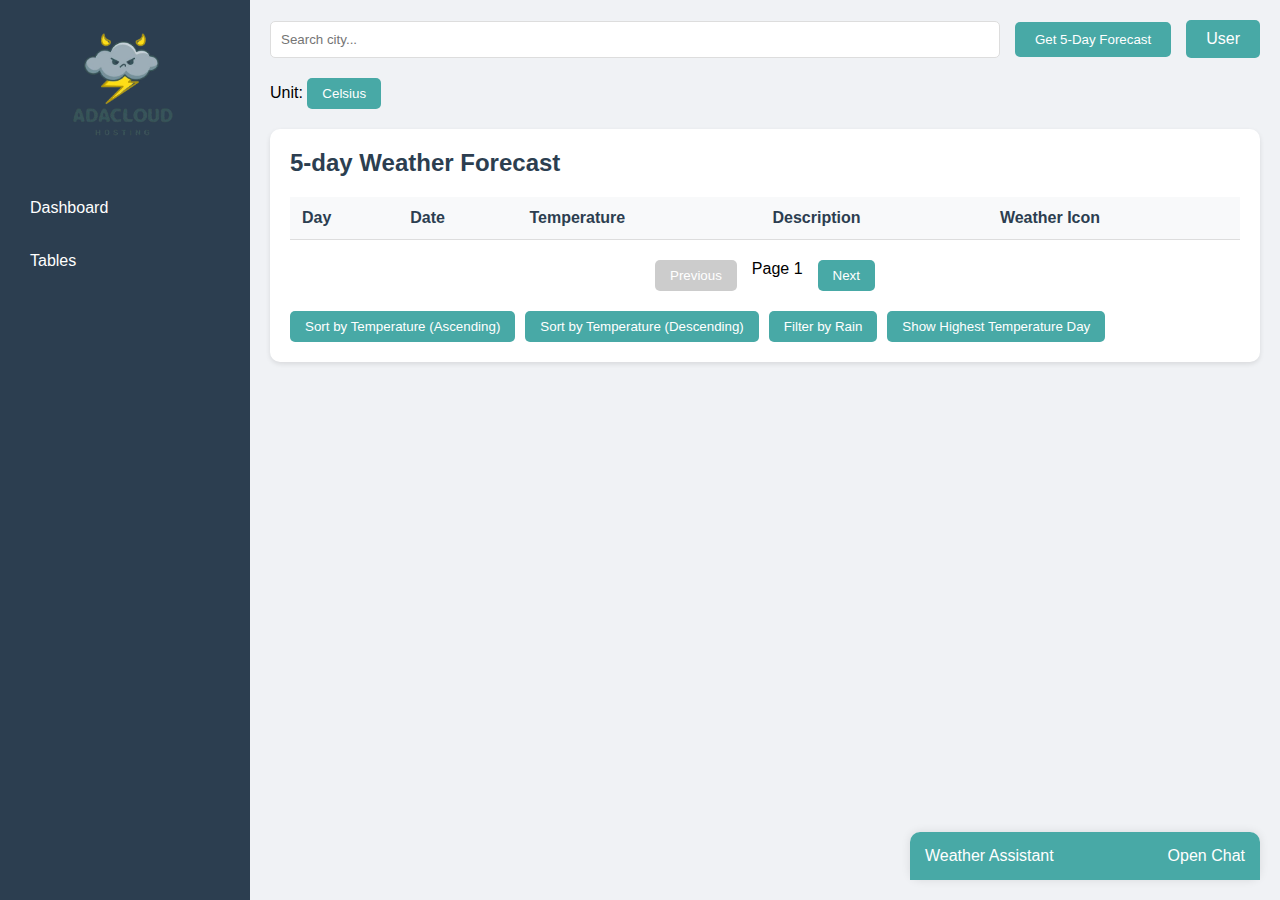
<file: table.html>
<!DOCTYPE html>
<html lang="en">
<head>
  <meta charset="UTF-8">
  <meta name="viewport" content="width=device-width, initial-scale=1.0">
  <title>ADACLOUDS</title>
  <link rel="stylesheet" href="table-style.css">
  
</head>

<body>
  <div class="container">
    <!-- Side Menu -->
    <div class="side-menu">
      <div class="logo">
        <img src="logo.png" alt="Weather App Logo" />
      </div>
      <ul>
        <li><a href="index.html" id="dashboard">Dashboard</a></li>
        <li><a href="table.html" id="tables">Tables</a></li>
      </ul>
    </div>

    <!-- Main Content Area -->
    <div class="main-content">
      <!-- Search Bar and User Profile -->
      <div class="top-bar">
        <input type="text" placeholder="Search city..." id="city-input">
        <button id="get-forecast-btn">Get 5-Day Forecast</button>
        <div class="user-profile">User</div>
      </div>

      <!-- Unit Conversion Toggle -->
      <div class="unit-toggle">
        <label for="unit-toggle">Unit:</label>
        <button id="unit-toggle-btn">Celsius</button>
      </div>

      <!-- Table Section -->
      <div class="content">
        <div class="table-area">
          <h2>5-day Weather Forecast</h2>
          <div id="loading-spinner" class="spinner hidden"></div>
          <table id="forecast-table">
            <thead>
              <tr>
                <th>Day</th>
                <th>Date</th>
                <th>Temperature</th>
                <th>Description</th>
                <th>Weather Icon</th>
              </tr>
            </thead>
            <tbody id="forecast-table-body">
              <!-- Forecast data will be populated here -->
            </tbody>
          </table>

          <!-- Pagination Controls -->
          <div class="pagination-controls">
            <button id="prev-btn" disabled>Previous</button>
            <span id="page-info">Page 1</span>
            <button id="next-btn">Next</button>
          </div>

          <!-- Filter Controls -->
          <div class="filter-controls">
            <button id="sort-asc-btn">Sort by Temperature (Ascending)</button>
            <button id="sort-desc-btn">Sort by Temperature (Descending)</button>
            <button id="filter-rain-btn">Filter by Rain</button>
            <button id="highest-temp-btn">Show Highest Temperature Day</button>
          </div>
        </div>
      </div>
    </div>

    <!-- Chatbot -->
    <div class="chatbot-container">
      <div class="chat-header">
        <button id="chat-toggle">
          <span>Weather Assistant</span>
          <span class="open-chat">Open Chat</span>
          <span class="close-chat" style="display: none;">Close Chat</span>
        </button>
      </div>
      <div id="chat-window">
        <div id="chatAnswerArea"></div>
        <div id="typing-indicator">Bot is typing...</div>
        <div id="api-key-setup">
          <p>Please enter your Gemini API key to continue:</p>
          <input type="text" id="api-key-input" placeholder="Enter API key">
          <button id="save-key">Save Key</button>
        </div>
        <div class="chat-input-area">
          <input type="text" id="chatInput" placeholder="Ask about weather...">
          <button id="searchButton">Send</button>
        </div>
      </div>
    </div>
  </div>

  <script src="table-script.js"></script>
  <script src="chatbot.js"></script>
</body>
</html>
</file>
<file: table-style.css>
/* Base styles */
* {
    margin: 0;
    padding: 0;
    box-sizing: border-box;
  }

  body {
    font-family: Arial, sans-serif;
    background-color: #f0f2f5;
  }

  .container {
    display: flex;
    min-height: 100vh;
  }

  /* Side Menu Styles */
  .side-menu {
    width: 250px;
    background-color: #2c3e50;
    color: white;
    padding: 20px;
  }

  .logo {
    text-align: center;
    margin-bottom: 30px;
  }

  .logo img {
    max-width: 150px;
  }

  .side-menu ul {
    list-style: none;
  }

  .side-menu li {
    margin: 15px 0;
  }

  .side-menu a {
    color: white;
    text-decoration: none;
    font-size: 16px;
    display: block;
    padding: 10px;
    border-radius: 5px;
    transition: background-color 0.3s;
  }

  .side-menu a:hover {
    background-color: #34495e;
  }

  /* Main Content Styles */
  .main-content {
    flex-grow: 1;
    padding: 20px;
  }

  .top-bar {
    display: flex;
    gap: 15px;
    margin-bottom: 20px;
    align-items: center;
  }

  #city-input {
    flex-grow: 1;
    padding: 10px;
    border: 1px solid #ddd;
    border-radius: 5px;
  }

  #get-forecast-btn {
    padding: 10px 20px;
    background-color: #48a9a6;
    color: white;
    border: none;
    border-radius: 5px;
    cursor: pointer;
  }

  .user-profile {
    padding: 10px 20px;
    background-color: #48a9a6;
    color: white;
    border-radius: 5px;
  }

  /* Unit Toggle Styles */
  .unit-toggle {
    margin-bottom: 20px;
  }

  #unit-toggle-btn {
    padding: 8px 15px;
    background-color: #48a9a6;
    color: white;
    border: none;
    border-radius: 5px;
    cursor: pointer;
  }

  /* Table Styles */
  .table-area {
    background-color: white;
    padding: 20px;
    border-radius: 10px;
    box-shadow: 0 2px 5px rgba(0,0,0,0.1);
  }

  .table-area h2 {
    margin-bottom: 20px;
    color: #2c3e50;
  }

  table {
    width: 100%;
    border-collapse: collapse;
    margin-bottom: 20px;
  }

  th, td {
    padding: 12px;
    text-align: left;
    border-bottom: 1px solid #ddd;
  }

  th {
    background-color: #f8f9fa;
    color: #2c3e50;
  }

  /* Filter Controls Styles */
  .filter-controls {
    display: flex;
    gap: 10px;
    flex-wrap: wrap;
    margin-top: 20px;
  }

  .filter-controls button {
    padding: 8px 15px;
    background-color: #48a9a6;
    color: white;
    border: none;
    border-radius: 5px;
    cursor: pointer;
  }

  /* Pagination Styles */
  .pagination-controls {
    display: flex;
    justify-content: center;
    gap: 15px;
    margin: 20px 0;
  }

  .pagination-controls button {
    padding: 8px 15px;
    background-color: #48a9a6;
    color: white;
    border: none;
    border-radius: 5px;
    cursor: pointer;
  }

  .pagination-controls button:disabled {
    background-color: #ccc;
    cursor: not-allowed;
  }

  /* Chatbot Styles */
  .chatbot-container {
    position: fixed;
    bottom: 20px;
    right: 20px;
    width: 350px;
    background: white;
    border-radius: 10px;
    box-shadow: 0 0 10px rgba(0,0,0,0.1);
    z-index: 1000;
  }

  #chat-window {
    height: 0;
    overflow: hidden;
    transition: height 0.3s ease;
  }

  #chat-window.active {
    height: 500px;
  }

  .chat-header {
    background: #48a9a6;
    color: white;
    padding: 15px;
    border-radius: 10px 10px 0 0;
    cursor: pointer;
  }

  #chat-toggle {
    width: 100%;
    border: none;
    background: none;
    color: white;
    text-align: left;
    font-size: 16px;
    padding: 0;
    cursor: pointer;
    display: flex;
    justify-content: space-between;
    align-items: center;
  }

  #chatAnswerArea {
    height: 350px;
    overflow-y: auto;
    padding: 15px;
    background: #f8f9fa;
  }

  .message {
    margin: 8px 0;
    padding: 10px 15px;
    border-radius: 15px;
    max-width: 80%;
    word-wrap: break-word;
  }

  .user-message {
    background: #48a9a6;
    color: white;
    margin-left: auto;
  }

  .bot-message {
    background: white;
    border: 1px solid #dee2e6;
    margin-right: auto;
  }

  .chat-input-area {
    padding: 15px;
    border-top: 1px solid #dee2e6;
    display: flex;
    gap: 10px;
  }

  #chatInput {
    flex-grow: 1;
    padding: 8px 15px;
    border: 1px solid #dee2e6;
    border-radius: 20px;
    outline: none;
  }

  #searchButton {
    background: #48a9a6;
    color: white;
    border: none;
    padding: 8px 20px;
    border-radius: 20px;
    cursor: pointer;
  }

  #api-key-setup {
    display: none;
    padding: 15px;
    background: #fff3cd;
    border-top: 1px solid #dee2e6;
  }

  #api-key-setup.show {
    display: block;
  }

  #typing-indicator {
    display: none;
    padding: 10px 15px;
    font-style: italic;
    color: #6c757d;
  }

  /* Loading Spinner */
  .spinner {
    display: none;
    width: 40px;
    height: 40px;
    margin: 20px auto;
    border: 4px solid #f3f3f3;
    border-top: 4px solid #48a9a6;
    border-radius: 50%;
    animation: spin 1s linear infinite;
  }

  @keyframes spin {
    0% { transform: rotate(0deg); }
    100% { transform: rotate(360deg); }
  }

  .hidden {
    display: none;
  }

  /* Weather Button Styles */
#get-weather-btn {
    /* Base styles */
    padding: 12px 24px;
    font-size: 15px;
    font-weight: 500;
    color: white;
    background: linear-gradient(135deg, #48a9a6 0%, #38877f 100%);
    border: none;
    border-radius: 8px;
    cursor: pointer;
    transition: all 0.3s ease;
    box-shadow: 0 2px 8px rgba(72, 169, 166, 0.2);
    position: relative;
    overflow: hidden;
    
    /* Text styles */
    text-transform: uppercase;
    letter-spacing: 0.5px;
    
    /* Hover effect */
    &:hover {
        transform: translateY(-2px);
        box-shadow: 0 4px 12px rgba(72, 169, 166, 0.3);
        background: linear-gradient(135deg, #48a9a6 20%, #38877f 100%);
    }
    
    /* Active state */
    &:active {
        transform: translateY(1px);
        box-shadow: 0 2px 4px rgba(72, 169, 166, 0.2);
    }
    
    /* Disabled state */
    &:disabled {
        background: #cccccc;
        cursor: not-allowed;
        transform: none;
        box-shadow: none;
    }
    
    /* Optional loading state */
    &.loading {
        background: #48a9a6;
        pointer-events: none;
        opacity: 0.8;
    }
    
    /* Focus state for accessibility */
    &:focus {
        outline: none;
        box-shadow: 0 0 0 3px rgba(72, 169, 166, 0.3);
    }
}

/* Add a subtle ripple effect container */
#get-weather-btn::after {
    content: '';
    position: absolute;
    top: 50%;
    left: 50%;
    width: 0;
    height: 0;
    background: rgba(255, 255, 255, 0.2);
    border-radius: 50%;
    transform: translate(-50%, -50%);
    transition: width 0.6s ease-out, height 0.6s ease-out;
}

/* Ripple effect on click */
#get-weather-btn:active::after {
    width: 200px;
    height: 200px;
    opacity: 0;
}
</file>
